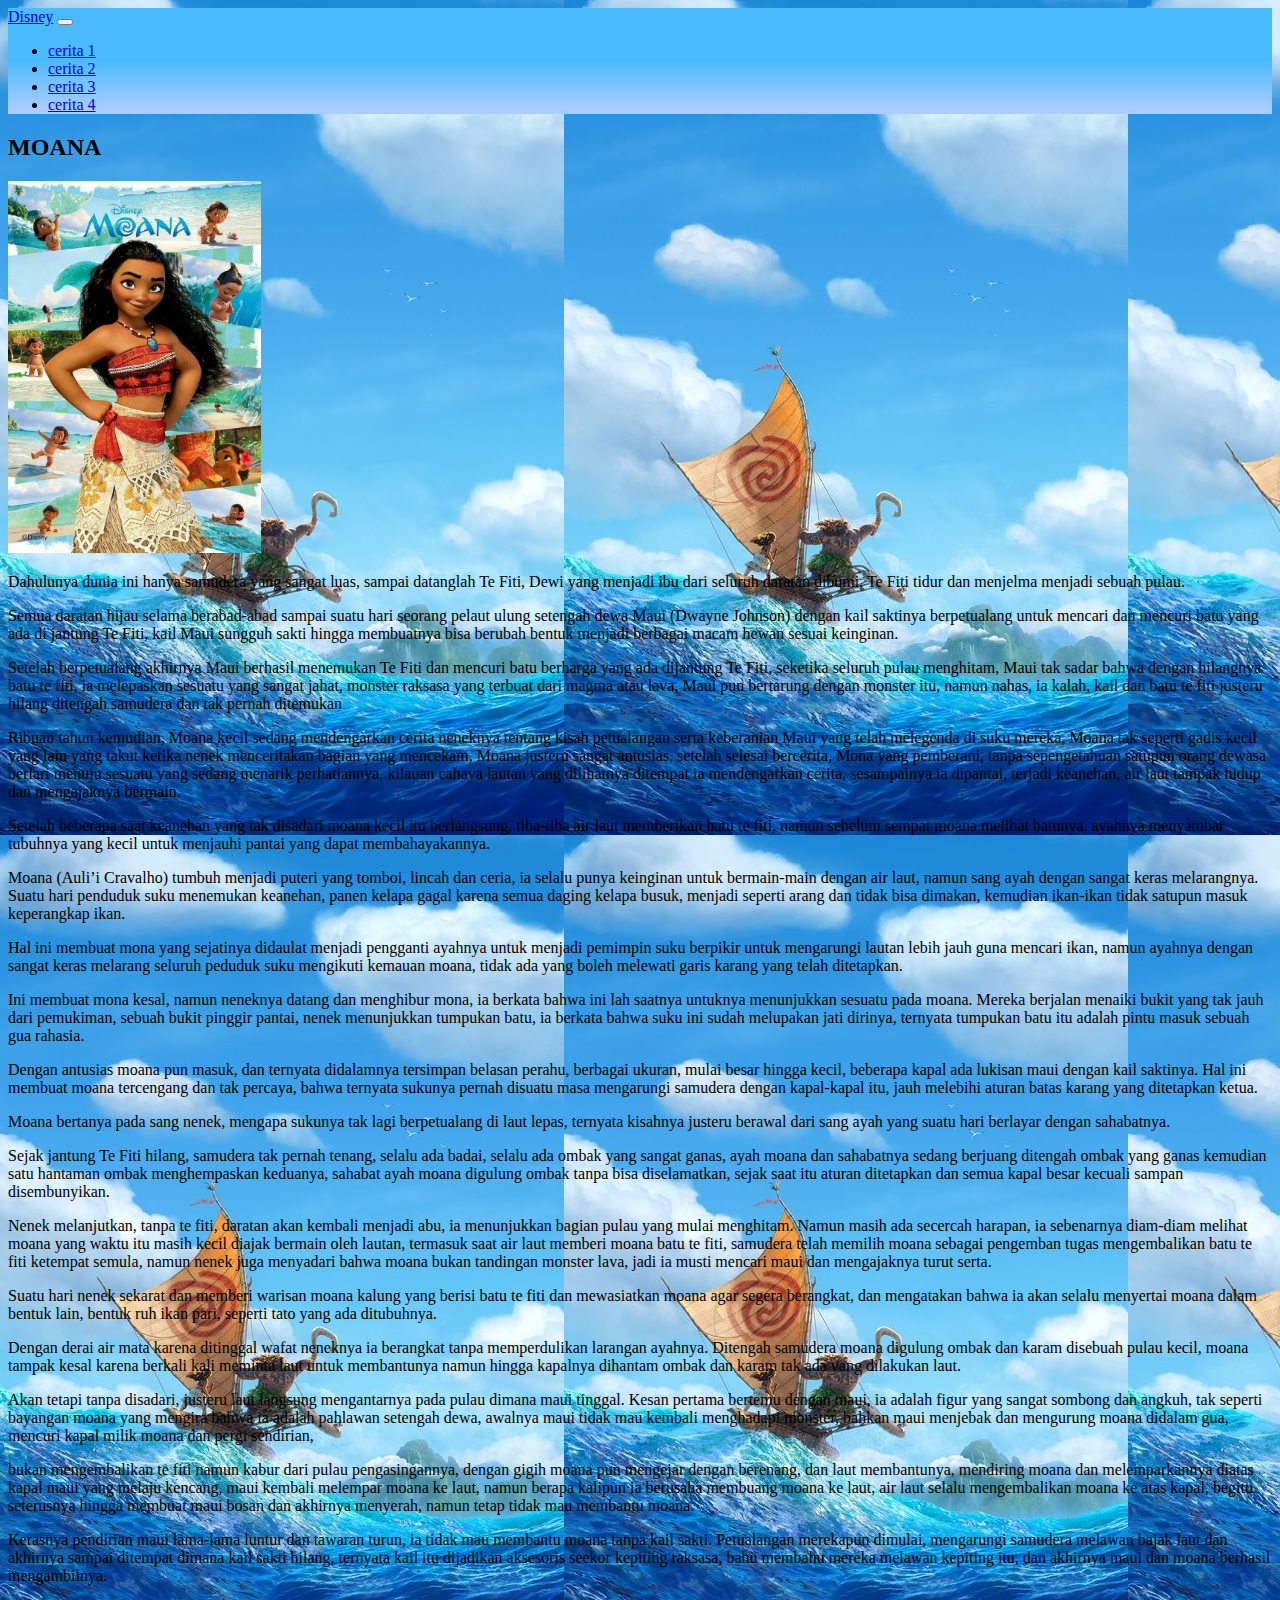
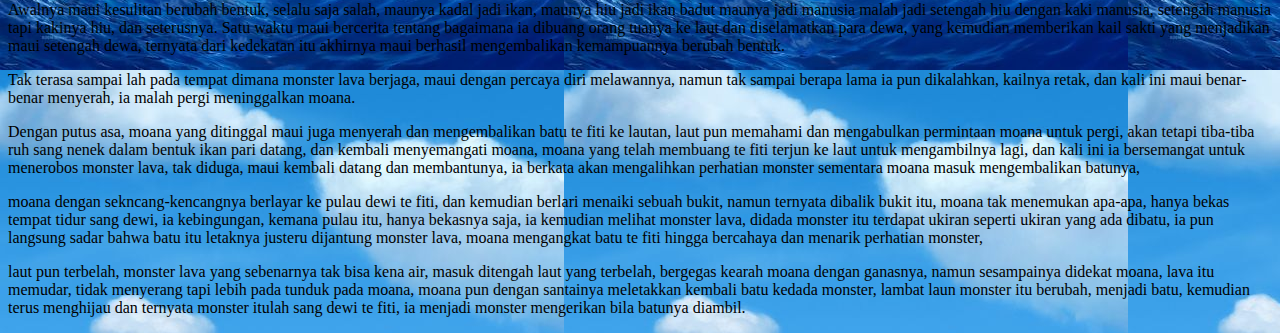
<file: halaman1/index.html>
<!DOCTYPE html>
<html lang="en">
  <head>
    <!-- Required meta tags -->
    <meta charset="utf-8" />
    <meta name="viewport" content="width=device-width, initial-scale=1" />

    <!-- Bootstrap CSS -->

    <link href="https://cdn.jsdelivr.net/npm/bootstrap@5.0.2/dist/css/bootstrap.min.css" rel="stylesheet" integrity="sha384-EVSTQN3/azprG1Anm3QDgpJLIm9Nao0Yz1ztcQTwFspd3yD65VohhpuuCOmLASjC" crossorigin="anonymous" />

    <!-- my CSS -->
    <link rel="stylesheet" href="style.css" />

    <title>cerita1</title>
  </head>
  <body id="halaman 1">
    <!-- Optional JavaScript; choose one of the two! -->

    <!-- Option 1: Bootstrap Bundle with Popper -->
    <script src="https://cdn.jsdelivr.net/npm/bootstrap@5.0.2/dist/js/bootstrap.bundle.min.js" integrity="sha384-MrcW6ZMFYlzcLA8Nl+NtUVF0sA7MsXsP1UyJoMp4YLEuNSfAP+JcXn/tWtIaxVXM" crossorigin="anonymous"></script>

    <!--navbar-->
    <nav class="navbar navbar-expand-lg navbar-dark shadow-sm"
    style="background: linear-gradient(0deg, rgb(170, 204, 255) 5%, rgb(74, 187, 253) 50%);">
      <div class="container">
        <a class="navbar-brand fw-bold fs-1" href="../home/index.html">Disney</a>
        <button class="navbar-toggler" type="button" data-bs-toggle="collapse" data-bs-target="#navbarNav" aria-controls="navbarNav" aria-expanded="false" aria-label="Toggle navigation">
          <span class="navbar-toggler-icon"></span>
        </button>
        <div class="navbar collapse navbar-collapse" id="navbarNav">
          <ul class="navbar-nav ms-auto fs-3">
            <li class="nav-item">
              <a class="nav-link active" aria-current="page" href="#">cerita 1</a>
            </li>
            <li class="nav-item">
              <a class="nav-link" href="../halaman2/index.html">cerita 2</a>
            </li>
            <li class="nav-item">
              <a class="nav-link" href="../halaman3/index.html">cerita 3</a>
            </li>
            <li class="nav-item">
              <a class="nav-link" href="../halaman4/index.html">cerita 4</a>
            </li>
          </ul>
        </div>
      </div>
    </nav>
    <!--akhir navbar-->

    <div class="moana text-center">
      <h2 class="display-6 mb-3 text-center fw-bold ">MOANA</h2>
      <img src="moana/moana.jpeg" width="270" />
      <p>Dahulunya dunia ini hanya samudera yang sangat luas, sampai datanglah Te Fiti, Dewi yang menjadi ibu dari seluruh daratan dibumi, Te Fiti tidur dan menjelma menjadi sebuah pulau.</p>
      <p>
        Semua daratan hijau selama berabad-abad sampai suatu hari seorang pelaut ulung setengah dewa Maui (Dwayne Johnson) dengan kail saktinya berpetualang untuk mencari dan mencuri batu yang ada di jantung Te Fiti, kail Maui sungguh sakti
        hingga membuatnya bisa berubah bentuk menjadi berbagai macam hewan sesuai keinginan.
      </p>
      <p>
        Setelah berpetualang akhirnya Maui berhasil menemukan Te Fiti dan mencuri batu berharga yang ada dijantung Te Fiti, seketika seluruh pulau menghitam, Maui tak sadar bahwa dengan hilangnya batu te fiti, ia melepaskan sesuatu yang
        sangat jahat, monster raksasa yang terbuat dari magma atau lava, Maui pun bertarung dengan monster itu, namun nahas, ia kalah, kail dan batu te fiti justeru hilang ditengah samudera dan tak pernah ditemukan
      </p>
      <p>
        Ribuan tahun kemudian, Moana kecil sedang mendengarkan cerita neneknya tentang kisah petualangan serta keberanian Maui yang telah melegenda di suku mereka, Moana tak seperti gadis kecil yang lain yang takut ketika nenek menceritakan
        bagian yang mencekam, Moana justeru sangat antusias, setelah selesai bercerita, Mona yang pemberani, tanpa sepengetahuan satupun orang dewasa berlari menuju sesuatu yang sedang menarik perhatiannya, kilauan cahaya lautan yang
        dilihatnya ditempat ia mendengarkan cerita, sesampainya ia dipantai, terjadi keanehan, air laut tampak hidup dan mengajaknya bermain.
      </p>
      <p>
        Setelah beberapa saat keanehan yang tak disadari moana kecil itu berlangsung, tiba-tiba air laut memberikan batu te fiti, namun sebelum sempat moana melihat batunya, ayahnya menyambar tubuhnya yang kecil untuk menjauhi pantai yang
        dapat membahayakannya.
      </p>
      <p>
        Moana (Auli’i Cravalho) tumbuh menjadi puteri yang tomboi, lincah dan ceria, ia selalu punya keinginan untuk bermain-main dengan air laut, namun sang ayah dengan sangat keras melarangnya. Suatu hari penduduk suku menemukan keanehan,
        panen kelapa gagal karena semua daging kelapa busuk, menjadi seperti arang dan tidak bisa dimakan, kemudian ikan-ikan tidak satupun masuk keperangkap ikan.
      </p>
      <p>
        Hal ini membuat mona yang sejatinya didaulat menjadi pengganti ayahnya untuk menjadi pemimpin suku berpikir untuk mengarungi lautan lebih jauh guna mencari ikan, namun ayahnya dengan sangat keras melarang seluruh peduduk suku
        mengikuti kemauan moana, tidak ada yang boleh melewati garis karang yang telah ditetapkan.
      </p>
      <p>
        Ini membuat mona kesal, namun neneknya datang dan menghibur mona, ia berkata bahwa ini lah saatnya untuknya menunjukkan sesuatu pada moana. Mereka berjalan menaiki bukit yang tak jauh dari pemukiman, sebuah bukit pinggir pantai,
        nenek menunjukkan tumpukan batu, ia berkata bahwa suku ini sudah melupakan jati dirinya, ternyata tumpukan batu itu adalah pintu masuk sebuah gua rahasia.
      </p>
      <p>
        Dengan antusias moana pun masuk, dan ternyata didalamnya tersimpan belasan perahu, berbagai ukuran, mulai besar hingga kecil, beberapa kapal ada lukisan maui dengan kail saktinya. Hal ini membuat moana tercengang dan tak percaya,
        bahwa ternyata sukunya pernah disuatu masa mengarungi samudera dengan kapal-kapal itu, jauh melebihi aturan batas karang yang ditetapkan ketua.
      </p>
      <p>Moana bertanya pada sang nenek, mengapa sukunya tak lagi berpetualang di laut lepas, ternyata kisahnya justeru berawal dari sang ayah yang suatu hari berlayar dengan sahabatnya.</p>
      <p>
        Sejak jantung Te Fiti hilang, samudera tak pernah tenang, selalu ada badai, selalu ada ombak yang sangat ganas, ayah moana dan sahabatnya sedang berjuang ditengah ombak yang ganas kemudian satu hantaman ombak menghempaskan keduanya,
        sahabat ayah moana digulung ombak tanpa bisa diselamatkan, sejak saat itu aturan ditetapkan dan semua kapal besar kecuali sampan disembunyikan.
      </p>
      <p>
        Nenek melanjutkan, tanpa te fiti, daratan akan kembali menjadi abu, ia menunjukkan bagian pulau yang mulai menghitam. Namun masih ada secercah harapan, ia sebenarnya diam-diam melihat moana yang waktu itu masih kecil diajak bermain
        oleh lautan, termasuk saat air laut memberi moana batu te fiti, samudera telah memilih moana sebagai pengemban tugas mengembalikan batu te fiti ketempat semula, namun nenek juga menyadari bahwa moana bukan tandingan monster lava,
        jadi ia musti mencari maui dan mengajaknya turut serta.
      </p>
      <p>
        Suatu hari nenek sekarat dan memberi warisan moana kalung yang berisi batu te fiti dan mewasiatkan moana agar segera berangkat, dan mengatakan bahwa ia akan selalu menyertai moana dalam bentuk lain, bentuk ruh ikan pari, seperti
        tato yang ada ditubuhnya.
      </p>
      <p>
        Dengan derai air mata karena ditinggal wafat neneknya ia berangkat tanpa memperdulikan larangan ayahnya. Ditengah samudera moana digulung ombak dan karam disebuah pulau kecil, moana tampak kesal karena berkali kali meminta laut
        untuk membantunya namun hingga kapalnya dihantam ombak dan karam tak ada yang dilakukan laut.
      </p>
      <p>
        Akan tetapi tanpa disadari, justeru laut langsung mengantarnya pada pulau dimana maui tinggal. Kesan pertama bertemu dengan maui, ia adalah figur yang sangat sombong dan angkuh, tak seperti bayangan moana yang mengira bahwa ia
        adalah pahlawan setengah dewa, awalnya maui tidak mau kembali menghadapi monster, bahkan maui menjebak dan mengurung moana didalam gua, mencuri kapal milik moana dan pergi sendirian,
      </p>
      <p>
        bukan mengembalikan te fiti namun kabur dari pulau pengasingannya, dengan gigih moana pun mengejar dengan berenang, dan laut membantunya, mendiring moana dan melemparkannya diatas kapal maui yang melaju kencang, maui kembali
        melempar moana ke laut, namun berapa kalipun ia berusaha membuang moana ke laut, air laut selalu mengembalikan moana ke atas kapal, begitu seterusnya hingga membuat maui bosan dan akhirnya menyerah, namun tetap tidak mau membantu
        moana.
      </p>
      <p>
        Kerasnya pendirian maui lama-lama luntur dan tawaran turun, ia tidak mau membantu moana tanpa kail sakti. Petualangan merekapun dimulai, mengarungi samudera melawan bajak laut dan akhirnya sampai ditempat dimana kail sakti hilang,
        ternyata kail itu dijadikan aksesoris seekor kepiting raksasa, bahu membahu mereka melawan kepiting itu, dan akhirnya maui dan moana berhasil mengambilnya.
      </p>
      <p>
        Awalnya maui kesulitan berubah bentuk, selalu saja salah, maunya kadal jadi ikan, maunya hiu jadi ikan badut maunya jadi manusia malah jadi setengah hiu dengan kaki manusia, setengah manusia tapi kakinya hiu, dan seterusnya. Satu
        waktu maui bercerita tentang bagaimana ia dibuang orang tuanya ke laut dan diselamatkan para dewa, yang kemudian memberikan kail sakti yang menjadikan maui setengah dewa, ternyata dari kedekatan itu akhirnya maui berhasil
        mengembalikan kemampuannya berubah bentuk.
      </p>
      <p>
        Tak terasa sampai lah pada tempat dimana monster lava berjaga, maui dengan percaya diri melawannya, namun tak sampai berapa lama ia pun dikalahkan, kailnya retak, dan kali ini maui benar-benar menyerah, ia malah pergi meninggalkan
        moana.
      </p>
      <p>
        Dengan putus asa, moana yang ditinggal maui juga menyerah dan mengembalikan batu te fiti ke lautan, laut pun memahami dan mengabulkan permintaan moana untuk pergi, akan tetapi tiba-tiba ruh sang nenek dalam bentuk ikan pari datang,
        dan kembali menyemangati moana, moana yang telah membuang te fiti terjun ke laut untuk mengambilnya lagi, dan kali ini ia bersemangat untuk menerobos monster lava, tak diduga, maui kembali datang dan membantunya, ia berkata akan
        mengalihkan perhatian monster sementara moana masuk mengembalikan batunya,
      </p>
      <p>
        moana dengan sekncang-kencangnya berlayar ke pulau dewi te fiti, dan kemudian berlari menaiki sebuah bukit, namun ternyata dibalik bukit itu, moana tak menemukan apa-apa, hanya bekas tempat tidur sang dewi, ia kebingungan, kemana
        pulau itu, hanya bekasnya saja, ia kemudian melihat monster lava, didada monster itu terdapat ukiran seperti ukiran yang ada dibatu, ia pun langsung sadar bahwa batu itu letaknya justeru dijantung monster lava, moana mengangkat batu
        te fiti hingga bercahaya dan menarik perhatian monster,
      </p>
      <p>
        laut pun terbelah, monster lava yang sebenarnya tak bisa kena air, masuk ditengah laut yang terbelah, bergegas kearah moana dengan ganasnya, namun sesampainya didekat moana, lava itu memudar, tidak menyerang tapi lebih pada tunduk
        pada moana, moana pun dengan santainya meletakkan kembali batu kedada monster, lambat laun monster itu berubah, menjadi batu, kemudian terus menghijau dan ternyata monster itulah sang dewi te fiti, ia menjadi monster mengerikan bila
        batunya diambil.
      </p>
    </div>
  </body>
</html>
</file>
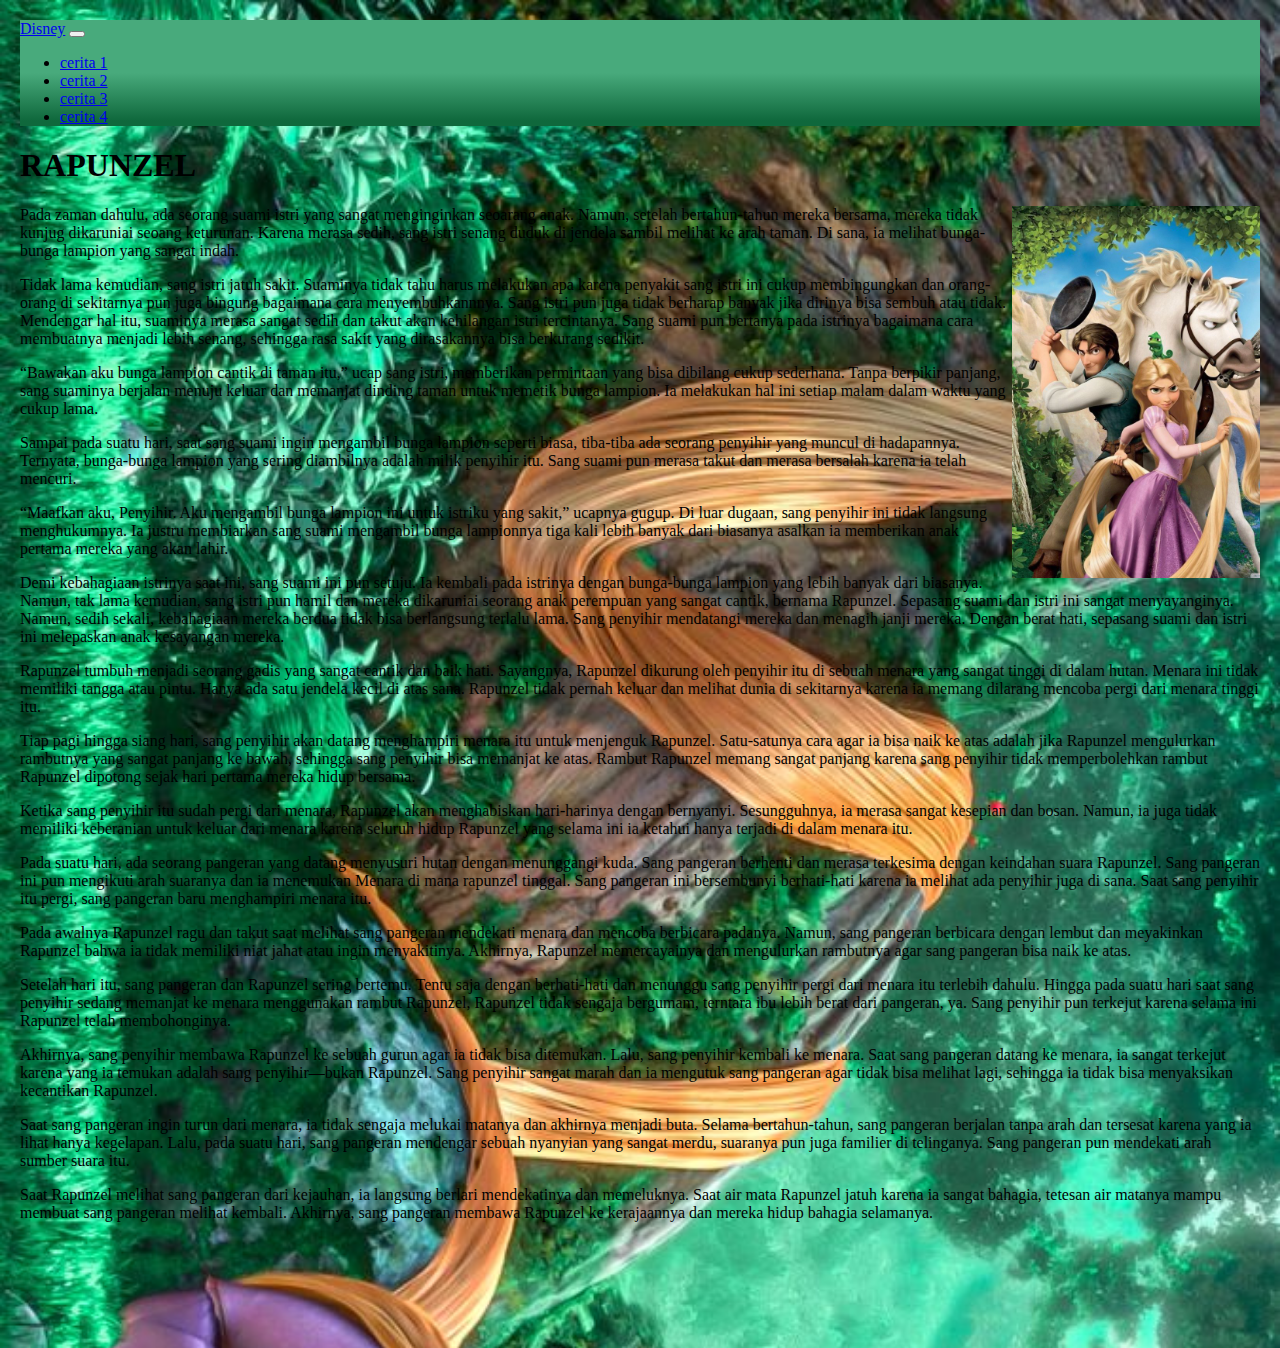
<file: halaman2/index.html>
<!doctype html>
<html lang="en">
  <head>
    <!-- Required meta tags -->
    <meta charset="utf-8">
    <meta name="viewport" content="width=device-width, initial-scale=1">

    <!-- Bootstrap CSS -->
    
    <link href="https://cdn.jsdelivr.net/npm/bootstrap@5.0.2/dist/css/bootstrap.min.css" rel="stylesheet" integrity="sha384-EVSTQN3/azprG1Anm3QDgpJLIm9Nao0Yz1ztcQTwFspd3yD65VohhpuuCOmLASjC" crossorigin="anonymous">
    
    <!-- my CSS -->
    <link rel="stylesheet" href="style.css">

    <title>cerita2</title>
  </head>
  <body id="halaman 1">


    <!-- Optional JavaScript; choose one of the two! -->

    <!-- Option 1: Bootstrap Bundle with Popper -->
    <script src="https://cdn.jsdelivr.net/npm/bootstrap@5.0.2/dist/js/bootstrap.bundle.min.js" integrity="sha384-MrcW6ZMFYlzcLA8Nl+NtUVF0sA7MsXsP1UyJoMp4YLEuNSfAP+JcXn/tWtIaxVXM" crossorigin="anonymous"></script>

    <!--navbar-->
    <nav class="navbar navbar-expand-lg navbar-dark shadow-sm  fixed-bottom"
    style="background: linear-gradient(0deg, rgb(15, 104, 60) 5%, rgb(72, 170, 124) 50%);">
        <div class="container">
          <a class="navbar-brand fw-bold fs-1" href="../home/index.html">Disney</a>
          <button class="navbar-toggler" type="button" data-bs-toggle="collapse" data-bs-target="#navbarNav" aria-controls="navbarNav" aria-expanded="false" aria-label="Toggle navigation">
            <span class="navbar-toggler-icon"></span>
          </button>
          <div class="collapse navbar-collapse " id="navbarNav">
            <ul class="navbar-nav ms-auto fs-3">
              <li class="nav-item">
                <a class="nav-link" href="../halaman1/index.html">cerita 1</a>
              </li>
              <li class="nav-item">
                <a class="nav-link active" aria-curren="page" href="#">cerita 2</a>
              </li>
              <li class="nav-item">
                <a class="nav-link" href="../halaman3/index.html">cerita 3</a>
              </li>
              <li class="nav-item">
                <a class="nav-link" href="../halaman4/index.html">cerita 4</a>
              </li>
              
            </ul>
          </div>
        </div>
      </nav>
    <!--akhir navbar-->
    
    <!--Judul&gambar-->
    
    <section class="judul">
        <div class="rapunzel col-mt 5">
            <h1 class="display-6 mb-3 text-center fw-bold text-white">RAPUNZEL</h1>
            <img src="rapunzel/rapunzel1.jpg" width="270">
        </div>
    </section>
    <!--end Judul&gambar-->
   

    <!--cerita-->
    <section class="cerita text-white">
        <div class="cerita4">
            <p>Pada zaman dahulu, ada seorang suami istri yang sangat menginginkan seoarang anak. Namun, setelah bertahun-tahun mereka bersama, mereka tidak kunjug dikaruniai seoang keturunan. Karena merasa sedih, sang istri senang duduk di jendela sambil melihat ke arah taman. Di sana, ia melihat bunga-bunga lampion yang sangat indah.</p>
                    <p>Tidak lama kemudian, sang istri jatuh sakit. Suaminya tidak tahu harus melakukan apa karena penyakit sang istri ini cukup membingungkan dan orang-orang di sekitarnya pun juga bingung bagaimana cara menyembuhkannnya. Sang istri pun juga tidak berharap banyak jika dirinya bisa sembuh atau tidak. Mendengar hal itu, suaminya merasa sangat sedih dan takut akan kehilangan istri tercintanya. Sang suami pun bertanya pada istrinya bagaimana cara membuatnya menjadi lebih senang, sehingga rasa sakit yang dirasakannya bisa berkurang sedikit.</p>
                    <p>“Bawakan aku bunga lampion cantik di taman itu,” ucap sang istri, memberikan permintaan yang bisa dibilang cukup sederhana. Tanpa berpikir panjang, sang suaminya berjalan menuju keluar dan memanjat dinding taman untuk memetik bunga lampion. Ia melakukan hal ini setiap malam dalam waktu yang cukup lama.</p>
                    <p>Sampai pada suatu hari, saat sang suami ingin mengambil bunga lampion seperti biasa, tiba-tiba ada seorang penyihir yang muncul di hadapannya. Ternyata, bunga-bunga lampion yang sering diambilnya adalah milik penyihir itu. Sang suami pun merasa takut dan merasa bersalah karena ia telah mencuri.</p>
                    <p>“Maafkan aku, Penyihir. Aku mengambil bunga lampion ini untuk istriku yang sakit,” ucapnya gugup. Di luar dugaan, sang penyihir ini tidak langsung menghukumnya. Ia justru membiarkan sang suami mengambil bunga lampionnya tiga kali lebih banyak dari biasanya asalkan ia memberikan anak pertama mereka yang akan lahir.
                    </p>
                    <p>Demi kebahagiaan istrinya saat ini, sang suami ini pun setuju. Ia kembali pada istrinya dengan bunga-bunga lampion yang lebih banyak dari biasanya. Namun, tak lama kemudian, sang istri pun hamil dan mereka dikaruniai seorang anak perempuan yang sangat cantik, bernama Rapunzel. Sepasang suami dan istri ini sangat menyayanginya. Namun, sedih sekali, kebahagiaan mereka berdua tidak bisa berlangsung terlalu lama. Sang penyihir mendatangi mereka dan menagih janji mereka. Dengan berat hati, sepasang suami dan istri ini melepaskan anak kesayangan mereka.</p>
                    <p>Rapunzel tumbuh menjadi seorang gadis yang sangat cantik dan baik hati. Sayangnya, Rapunzel dikurung oleh penyihir itu di sebuah menara yang sangat tinggi di dalam hutan. Menara ini tidak memiliki tangga atau pintu. Hanya ada satu jendela kecil di atas sana. Rapunzel tidak pernah keluar dan melihat dunia di sekitarnya karena ia memang dilarang mencoba pergi dari menara tinggi itu.</p>
                    <p>Tiap pagi hingga siang hari, sang penyihir akan datang menghampiri menara itu untuk menjenguk Rapunzel. Satu-satunya cara agar ia bisa naik ke atas adalah jika Rapunzel mengulurkan rambutnya yang sangat panjang ke bawah, sehingga sang penyihir bisa memanjat ke atas. Rambut Rapunzel memang sangat panjang karena sang penyihir tidak memperbolehkan rambut Rapunzel dipotong sejak hari pertama mereka hidup bersama.</p>
                    <p>Ketika sang penyihir itu sudah pergi dari menara, Rapunzel akan menghabiskan hari-harinya dengan bernyanyi. Sesungguhnya, ia merasa sangat kesepian dan bosan. Namun, ia juga tidak memiliki keberanian untuk keluar dari menara karena seluruh hidup Rapunzel yang selama ini ia ketahui hanya terjadi di dalam menara itu.</p>
                    <p>Pada suatu hari, ada seorang pangeran yang datang menyusuri hutan dengan menunggangi kuda. Sang pangeran berhenti dan merasa terkesima dengan keindahan suara Rapunzel. Sang pangeran ini pun mengikuti arah suaranya dan ia menemukan Menara di mana rapunzel tinggal. Sang pangeran ini bersembunyi berhati-hati karena ia melihat ada penyihir juga di sana. Saat sang penyihir itu pergi, sang pangeran baru menghampiri menara itu.</p>
                    <p>Pada awalnya Rapunzel ragu dan takut saat melihat sang pangeran mendekati menara dan mencoba berbicara padanya. Namun, sang pangeran berbicara dengan lembut dan meyakinkan Rapunzel bahwa ia tidak memiliki niat jahat atau ingin menyakitinya. Akhirnya, Rapunzel memercayainya dan mengulurkan rambutnya agar sang pangeran bisa naik ke atas.</p>
                    <p>Setelah hari itu, sang pangeran dan Rapunzel sering bertemu. Tentu saja dengan berhati-hati dan menunggu sang penyihir pergi dari menara itu terlebih dahulu. Hingga pada suatu hari saat sang penyihir sedang memanjat ke menara menggunakan rambut Rapunzel, Rapunzel tidak sengaja bergumam, terntara ibu lebih berat dari pangeran, ya. Sang penyihir pun terkejut karena selama ini Rapunzel telah membohonginya.</p>
                    <p>Akhirnya, sang penyihir membawa Rapunzel ke sebuah gurun agar ia tidak bisa ditemukan. Lalu, sang penyihir kembali ke menara. Saat sang pangeran datang ke menara, ia sangat terkejut karena yang ia temukan adalah sang penyihir—bukan Rapunzel. Sang penyihir sangat marah dan ia mengutuk sang pangeran agar tidak bisa melihat lagi, sehingga ia tidak bisa menyaksikan kecantikan Rapunzel.
                    </p>
                    <p>Saat sang pangeran ingin turun dari menara, ia tidak sengaja melukai matanya dan akhirnya menjadi buta. Selama bertahun-tahun, sang pangeran berjalan tanpa arah dan tersesat karena yang ia lihat hanya kegelapan. Lalu, pada suatu hari, sang pangeran mendengar sebuah nyanyian yang sangat merdu, suaranya pun juga familier di telinganya. Sang pangeran pun mendekati arah sumber suara itu.
                    </p>
                    <p>Saat Rapunzel melihat sang pangeran dari kejauhan, ia langsung berlari mendekatinya dan memeluknya. Saat air mata Rapunzel jatuh karena ia sangat bahagia, tetesan air matanya mampu membuat sang pangeran melihat kembali. Akhirnya, sang pangeran membawa Rapunzel ke kerajaannya dan mereka hidup bahagia selamanya.</p>
        </div>
    </section>
    <!--end cerita-->


  </body>
</html>
</file>
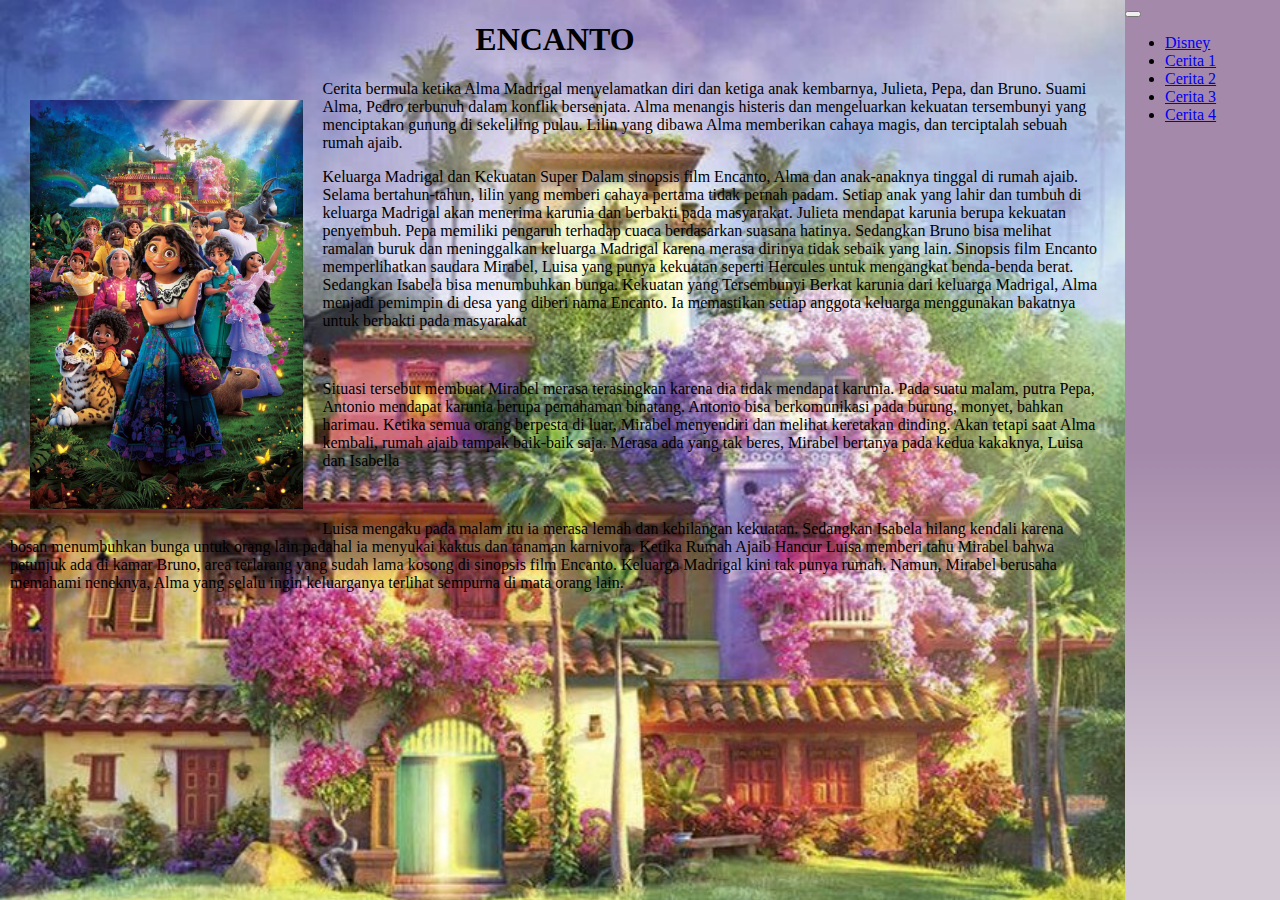
<file: halaman3/index.html>
<!doctype html>
<html lang="en">
  <head>
    <!-- Required meta tags -->
    <meta charset="utf-8">
    <meta name="viewport" content="width=device-width, initial-scale=1">

    <!-- Bootstrap CSS -->
    
    <link href="https://cdn.jsdelivr.net/npm/bootstrap@5.0.2/dist/css/bootstrap.min.css" rel="stylesheet" integrity="sha384-EVSTQN3/azprG1Anm3QDgpJLIm9Nao0Yz1ztcQTwFspd3yD65VohhpuuCOmLASjC" crossorigin="anonymous">
    
    <!-- my CSS -->
    <link rel="stylesheet" href="style.css">

    <title>cerita3</title>
  </head>
  <body id="halaman 1">
    

    <!-- Optional JavaScript; choose one of the two! -->

    <!-- Option 1: Bootstrap Bundle with Popper -->
    <script src="https://cdn.jsdelivr.net/npm/bootstrap@5.0.2/dist/js/bootstrap.bundle.min.js" integrity="sha384-MrcW6ZMFYlzcLA8Nl+NtUVF0sA7MsXsP1UyJoMp4YLEuNSfAP+JcXn/tWtIaxVXM" crossorigin="anonymous"></script>

    <!--navbar-->
    <header>
      <nav
        class="navbar navbar-expand-lg navbar-dark shadow"
        style="background: linear-gradient(0deg, rgb(212, 202, 214) 10%, rgb(164, 137, 170) 50%);">
        <div class="container">
          <button
            class="navbar-toggler"
            type="button"
            data-bs-toggle="collapse"
            data-bs-target="#navbarNav"
            aria-controls="navbarNav"
            aria-expanded="false"
            aria-label="Toggle navigation"
          >
            <span class="navbar-toggler-icon"></span>
          </button>
          <div class="collapse navbar-collapse" id="navbarNav">
            <ul class="navbar-nav d-flex flex-column fs-3">
              <li class="navbar-brand">
                <a class="nav-link mb-5 text-white fw-bold fs-1" href="../home/index.html">Disney</a>
              </li>
              <li class="nav-item">
                <a class="nav-link ms-2" href="../halaman1/index.html">Cerita 1</a>
              </li>
              <li class="nav-item">
                <a class="nav-link ms-2" href="../halaman2/index.html">Cerita 2</a>
              </li>
              <li class="nav-item" >
                <a class="nav-link ms-2 active" aria-current="page" href="#">Cerita 3</a>
              </li>
              <li class="nav-item ">
                <a class="nav-link ms-2" href="../halaman4/index.html">Cerita 4</a>
              </li>
            </ul>
          </div>
        </div>
      </nav>
    </header>

    <!--akhir navbar-->

    <center>
    <!--Judul&gambar-->
    <section class="judul">
        <div class="encanto col-mt 5">
            <h1 class="display-6 mb-3 text-center fw-bold text-white">ENCANTO</h1>
            <img src="encanto/encanto1.jpg" width="270">
        </div>
    </section>
    <!--end Judul&gambar-->
    </center>

    <!--cerita-->
    <section class="cerita">
        <div class="cerita4 text-white">
            
            <P> Cerita bermula ketika Alma Madrigal menyelamatkan diri dan ketiga anak kembarnya, Julieta, Pepa, dan Bruno. Suami Alma, Pedro terbunuh dalam konflik bersenjata.

            Alma menangis histeris dan mengeluarkan kekuatan tersembunyi yang menciptakan gunung di sekeliling pulau. Lilin yang dibawa Alma memberikan cahaya magis, dan terciptalah sebuah rumah ajaib.</P>

            <p>Keluarga Madrigal dan Kekuatan Super Dalam sinopsis film Encanto, Alma dan anak-anaknya tinggal di rumah ajaib. Selama bertahun-tahun, lilin yang memberi cahaya pertama tidak pernah padam.

            Setiap anak yang lahir dan tumbuh di keluarga Madrigal akan menerima karunia dan berbakti pada masyarakat. Julieta mendapat karunia berupa kekuatan penyembuh. Pepa memiliki pengaruh terhadap cuaca berdasarkan suasana hatinya.

            Sedangkan Bruno bisa melihat ramalan buruk dan meninggalkan keluarga Madrigal karena merasa dirinya tidak sebaik yang lain.

            Sinopsis film Encanto memperlihatkan saudara Mirabel, Luisa yang punya kekuatan seperti Hercules untuk mengangkat benda-benda berat. Sedangkan Isabela bisa menumbuhkan bunga. Kekuatan yang Tersembunyi Berkat karunia dari keluarga Madrigal, Alma menjadi pemimpin di desa yang diberi nama Encanto.

            Ia memastikan setiap anggota keluarga menggunakan bakatnya untuk berbakti pada masyarakat</p>. <p> Situasi tersebut membuat Mirabel merasa terasingkan karena dia tidak mendapat karunia.

            Pada suatu malam, putra Pepa, Antonio mendapat karunia berupa pemahaman binatang. Antonio bisa berkomunikasi pada burung, monyet, bahkan harimau. Ketika semua orang berpesta di luar, Mirabel menyendiri dan melihat keretakan dinding. Akan tetapi saat Alma kembali, rumah ajaib tampak baik-baik saja.

            Merasa ada yang tak beres, Mirabel bertanya pada kedua kakaknya, Luisa dan Isabella</p>. <p> Luisa mengaku pada malam itu ia merasa lemah dan kehilangan kekuatan.

            Sedangkan Isabela hilang kendali karena bosan menumbuhkan bunga untuk orang lain padahal ia menyukai kaktus dan tanaman karnivora. Ketika Rumah Ajaib Hancur Luisa memberi tahu Mirabel bahwa petunjuk ada di kamar Bruno, area terlarang yang sudah lama kosong di sinopsis film Encanto.

            Keluarga Madrigal kini tak punya rumah. Namun, Mirabel berusaha memahami neneknya, Alma yang selalu ingin keluarganya terlihat sempurna di mata orang lain.</P>
 
        </div>
    </section>
    <!--end cerita-->

  </body>
</html>
</file>
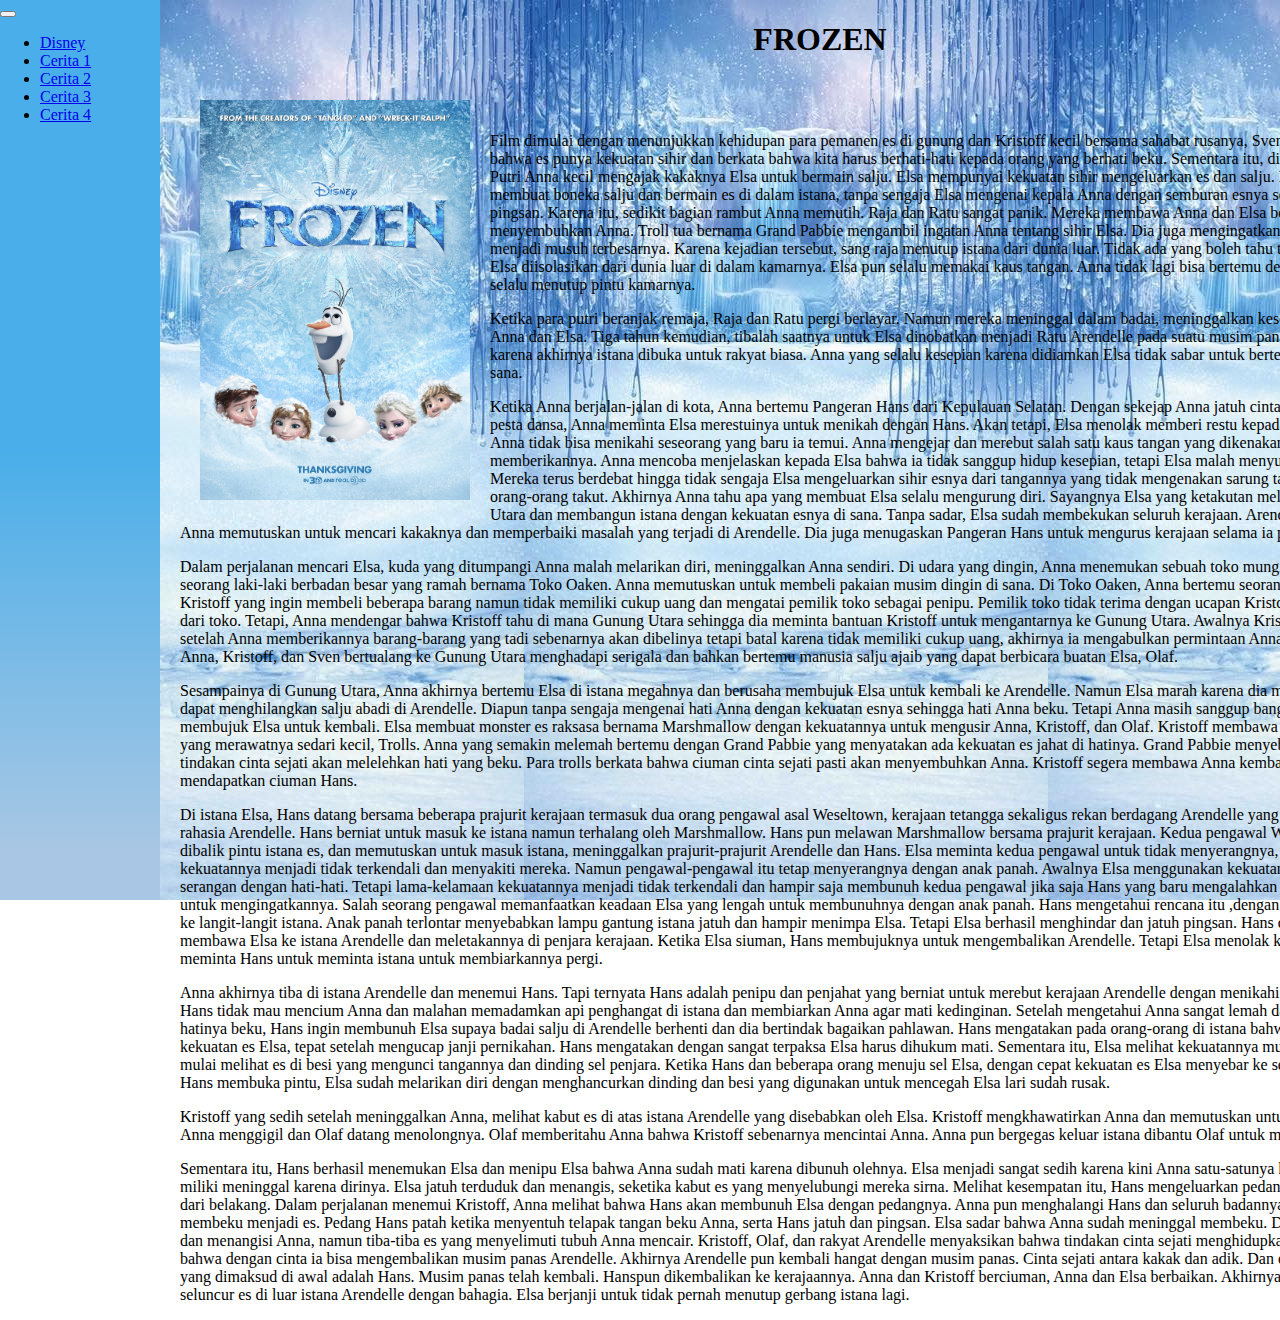
<file: halaman4/index.html>
<!doctype html>
<html lang="en">
  <head>
    <!-- Required meta tags -->
    <meta charset="utf-8">
    <meta name="viewport" content="width=device-width, initial-scale=1">

    <!-- Bootstrap CSS -->
    
    <link href="https://cdn.jsdelivr.net/npm/bootstrap@5.0.2/dist/css/bootstrap.min.css" rel="stylesheet" integrity="sha384-EVSTQN3/azprG1Anm3QDgpJLIm9Nao0Yz1ztcQTwFspd3yD65VohhpuuCOmLASjC" crossorigin="anonymous">
    
    <!-- my CSS -->
    <link rel="stylesheet" href="style.css">

    <title>cerita4</title>
  </head>
  <body id="halaman 1">
    

    <!-- Optional JavaScript; choose one of the two! -->

    <!-- Option 1: Bootstrap Bundle with Popper -->
    <script src="https://cdn.jsdelivr.net/npm/bootstrap@5.0.2/dist/js/bootstrap.bundle.min.js" integrity="sha384-MrcW6ZMFYlzcLA8Nl+NtUVF0sA7MsXsP1UyJoMp4YLEuNSfAP+JcXn/tWtIaxVXM" crossorigin="anonymous"></script>


    <!--navbar-->
    <header>
      <nav
        class="navbar navbar-expand-lg navbar-dark shadow bg-primary"
        style="background: linear-gradient(0deg, rgb(169, 199, 228) 5%, rgb(73, 174, 233) 50%);">
       
        <div class="container">
          <button 
            class="navbar-toggler"
            type="button"
            data-bs-toggle="collapse"
            data-bs-target="#navbarNav"
            aria-controls="navbarNav"
            aria-expanded="false"
            aria-label="Toggle navigation"
          >
            <span class="navbar-toggler-icon"></span>
          </button>
          <div class="collapse navbar-collapse" id="navbarNav">
            <ul class="navbar-nav d-flex flex-column fs-4">
              <li class="navbar-brand">
                <a class="nav-link mb-5 text-white fw-bold fs-1" href="../home/index.html">Disney</a>
              </li>
              <li class="nav-item">
                <a class="nav-link" href="../halaman1/index.html">Cerita 1</a>
              </li>
              <li class="nav-item">
                <a class="nav-link" href="../halaman2/index.html">Cerita 2</a>
              </li>
              <li class="nav-item" >
                <a class="nav-link"  href="../halaman3/index.html">Cerita 3</a>
              </li>
              <li class="nav-item">
                <a class="nav-link  active" aria-current="page" href="#">Cerita 4</a>
              </li>
            </ul>
          </div>
      </nav>
    </header>

    <!--akhir navbar-->

    <center>
    <!--Judul&gambar-->
    <section class="judul">
        <div class="frozen col-mt 5">
            <h1 class="display-6 mb-3 text-center fw-bold">FROZEN</h1>
            <div class="zoom"><img src="frozen/frozen1.jpg" width="270"></div>
        </div>
    </section>
    <!--end Judul&gambar-->
    </center>
     <br>
     <br>
    <!--cerita-->
    <section class="cerita">
        <div class="cerita4">
            <P>Film dimulai dengan menunjukkan kehidupan para pemanen es di gunung dan Kristoff kecil bersama sahabat rusanya, Sven. Para pemanen bercerita bahwa es punya kekuatan sihir dan berkata bahwa kita harus berhati-hati kepada orang yang berhati beku. Sementara itu, di istana Kerajaan Arendelle, Putri Anna kecil mengajak kakaknya Elsa untuk bermain salju. Elsa mempunyai kekuatan sihir mengeluarkan es dan salju. Ketika kedua putri tersebut membuat boneka salju dan bermain es di dalam istana, tanpa sengaja Elsa mengenai kepala Anna dengan semburan esnya sehingga membuat Anna pingsan. Karena itu, sedikit bagian rambut Anna memutih. Raja dan Ratu sangat panik. Mereka membawa Anna dan Elsa bertemu troll di hutan untuk menyembuhkan Anna. Troll tua bernama Grand Pabbie mengambil ingatan Anna tentang sihir Elsa. Dia juga mengingatkan Elsa bahwa ketakutan akan menjadi musuh terbesarnya. Karena kejadian tersebut, sang raja menutup istana dari dunia luar. Tidak ada yang boleh tahu tentang kekuatan sihir Elsa. Elsa diisolasikan dari dunia luar di dalam kamarnya. Elsa pun selalu memakai kaus tangan. Anna tidak lagi bisa bertemu dengan Elsa karena Elsa selalu menutup pintu kamarnya.</P>
        <p>Ketika para putri beranjak remaja, Raja dan Ratu pergi berlayar. Namun mereka meninggal dalam badai, meninggalkan kesepian yang mendalam bagi Anna dan Elsa. Tiga tahun kemudian, tibalah saatnya untuk Elsa dinobatkan menjadi Ratu Arendelle pada suatu musim panas. Anna sangat gembira karena akhirnya istana dibuka untuk rakyat biasa. Anna yang selalu kesepian karena didiamkan Elsa tidak sabar untuk bertemu orang-orang di luar sana.</p>
        <p>Ketika Anna berjalan-jalan di kota, Anna bertemu Pangeran Hans dari Kepulauan Selatan. Dengan sekejap Anna jatuh cinta pada Pangeran Hans. Di pesta dansa, Anna meminta Elsa merestuinya untuk menikah dengan Hans. Akan tetapi, Elsa menolak memberi restu kepada Hans karena menurutnya Anna tidak bisa menikahi seseorang yang baru ia temui. Anna mengejar dan merebut salah satu kaus tangan yang dikenakan Elsa dan menolak memberikannya. Anna mencoba menjelaskan kepada Elsa bahwa ia tidak sanggup hidup kesepian, tetapi Elsa malah menyuruhnya untuk pergi. Mereka terus berdebat hingga tidak sengaja Elsa mengeluarkan sihir esnya dari tangannya yang tidak mengenakan sarung tangan, sehingga membuat orang-orang takut. Akhirnya Anna tahu apa yang membuat Elsa selalu mengurung diri. Sayangnya Elsa yang ketakutan melarikan diri ke Gunung Utara dan membangun istana dengan kekuatan esnya di sana. Tanpa sadar, Elsa sudah membekukan seluruh kerajaan. Arendelle diliputi salju abadi. Anna memutuskan untuk mencari kakaknya dan memperbaiki masalah yang terjadi di Arendelle. Dia juga menugaskan Pangeran Hans untuk mengurus kerajaan selama ia pergi.</p>
        <p>Dalam perjalanan mencari Elsa, kuda yang ditumpangi Anna malah melarikan diri, meninggalkan Anna sendiri. Di udara yang dingin, Anna menemukan sebuah toko mungil yang hangat milik seorang laki-laki berbadan besar yang ramah bernama Toko Oaken. Anna memutuskan untuk membeli pakaian musim dingin di sana. Di Toko Oaken, Anna bertemu seorang tukang es bernama Kristoff yang ingin membeli beberapa barang namun tidak memiliki cukup uang dan mengatai pemilik toko sebagai penipu. Pemilik toko tidak terima dengan ucapan Kristoff dan mengusirnya keluar dari toko. Tetapi, Anna mendengar bahwa Kristoff tahu di mana Gunung Utara sehingga dia meminta bantuan Kristoff untuk mengantarnya ke Gunung Utara. Awalnya Kristoff menolak. Namun setelah Anna memberikannya barang-barang yang tadi sebenarnya akan dibelinya tetapi batal karena tidak memiliki cukup uang, akhirnya ia mengabulkan permintaan Anna untuk pergi mencari Elsa. Anna, Kristoff, dan Sven bertualang ke Gunung Utara menghadapi serigala dan bahkan bertemu manusia salju ajaib yang dapat berbicara buatan Elsa, Olaf.</p>
        <p>Sesampainya di Gunung Utara, Anna akhirnya bertemu Elsa di istana megahnya dan berusaha membujuk Elsa untuk kembali ke Arendelle. Namun Elsa marah karena dia merasa dia tidak mungkin dapat menghilangkan salju abadi di Arendelle. Diapun tanpa sengaja mengenai hati Anna dengan kekuatan esnya sehingga hati Anna beku. Tetapi Anna masih sanggup bangkit dibantu Kristoff dan membujuk Elsa untuk kembali. Elsa membuat monster es raksasa bernama Marshmallow dengan kekuatannya untuk mengusir Anna, Kristoff, dan Olaf. Kristoff membawa Anna bertemu keluarganya yang merawatnya sedari kecil, Trolls. Anna yang semakin melemah bertemu dengan Grand Pabbie yang menyatakan ada kekuatan es jahat di hatinya. Grand Pabbie menyebutkan bahwa hanya tindakan cinta sejati akan melelehkan hati yang beku. Para trolls berkata bahwa ciuman cinta sejati pasti akan menyembuhkan Anna. Kristoff segera membawa Anna kembali ke istana supaya dia bisa mendapatkan ciuman Hans.</p>
        <p>Di istana Elsa, Hans datang bersama beberapa prajurit kerajaan termasuk dua orang pengawal asal Weseltown, kerajaan tetangga sekaligus rekan berdagang Arendelle yang memiliki niat membongkar rahasia Arendelle. Hans berniat untuk masuk ke istana namun terhalang oleh Marshmallow. Hans pun melawan Marshmallow bersama prajurit kerajaan. Kedua pengawal Weseltown melihat Elsa dibalik pintu istana es, dan memutuskan untuk masuk istana, meninggalkan prajurit-prajurit Arendelle dan Hans. Elsa meminta kedua pengawal untuk tidak menyerangnya, karena ia tidak ingin kekuatannya menjadi tidak terkendali dan menyakiti mereka. Namun pengawal-pengawal itu tetap menyerangnya dengan anak panah. Awalnya Elsa menggunakan kekuatannya untuk menghindari serangan dengan hati-hati. Tetapi lama-kelamaan kekuatannya menjadi tidak terkendali dan hampir saja membunuh kedua pengawal jika saja Hans yang baru mengalahkan Marshmallow tidak datang untuk mengingatkannya. Salah seorang pengawal memanfaatkan keadaan Elsa yang lengah untuk membunuhnya dengan anak panah. Hans mengetahui rencana itu ,dengan cepat mengarahkan senjata ke langit-langit istana. Anak panah terlontar menyebabkan lampu gantung istana jatuh dan hampir menimpa Elsa. Tetapi Elsa berhasil menghindar dan jatuh pingsan. Hans dan prajurit kerajaan membawa Elsa ke istana Arendelle dan meletakannya di penjara kerajaan. Ketika Elsa siuman, Hans membujuknya untuk mengembalikan Arendelle. Tetapi Elsa menolak karena tidak bisa dan meminta Hans untuk meminta istana untuk membiarkannya pergi.</p>
        <p>Anna akhirnya tiba di istana Arendelle dan menemui Hans. Tapi ternyata Hans adalah penipu dan penjahat yang berniat untuk merebut kerajaan Arendelle dengan menikahi Anna dan membunuh Elsa. Hans tidak mau mencium Anna dan malahan memadamkan api penghangat di istana dan membiarkan Anna agar mati kedinginan. Setelah mengetahui Anna sangat lemah dan kedinginan karena hatinya beku, Hans ingin membunuh Elsa supaya badai salju di Arendelle berhenti dan dia bertindak bagaikan pahlawan. Hans mengatakan pada orang-orang di istana bahwa Anna meninggal karena kekuatan es Elsa, tepat setelah mengucap janji pernikahan. Hans mengatakan dengan sangat terpaksa Elsa harus dihukum mati. Sementara itu, Elsa melihat kekuatannya mulai tidak terkendali. Ia mulai melihat es di besi yang mengunci tangannya dan dinding sel penjara. Ketika Hans dan beberapa orang menuju sel Elsa, dengan cepat kekuatan es Elsa menyebar ke seluruh ruangan. Ketika Hans membuka pintu, Elsa sudah melarikan diri dengan menghancurkan dinding dan besi yang digunakan untuk mencegah Elsa lari sudah rusak.</p>
        <p>Kristoff yang sedih setelah meninggalkan Anna, melihat kabut es di atas istana Arendelle yang disebabkan oleh Elsa. Kristoff mengkhawatirkan Anna dan memutuskan untuk mengejarnya. Di istana, Anna menggigil dan Olaf datang menolongnya. Olaf memberitahu Anna bahwa Kristoff sebenarnya mencintai Anna. Anna pun bergegas keluar istana dibantu Olaf untuk menemui Kristoff.</p>
        <p>Sementara itu, Hans berhasil menemukan Elsa dan menipu Elsa bahwa Anna sudah mati karena dibunuh olehnya. Elsa menjadi sangat sedih karena kini Anna satu-satunya keluarga yang masih ia miliki meninggal karena dirinya. Elsa jatuh terduduk dan menangis, seketika kabut es yang menyelubungi mereka sirna. Melihat kesempatan itu, Hans mengeluarkan pedangnya untuk membunuh Elsa dari belakang. Dalam perjalanan menemui Kristoff, Anna melihat bahwa Hans akan membunuh Elsa dengan pedangnya. Anna pun menghalangi Hans dan seluruh badannya seketika langsung membeku menjadi es. Pedang Hans patah ketika menyentuh telapak tangan beku Anna, serta Hans jatuh dan pingsan. Elsa sadar bahwa Anna sudah meninggal membeku. Dia memeluk tubuh es Anna dan menangisi Anna, namun tiba-tiba es yang menyelimuti tubuh Anna mencair. Kristoff, Olaf, dan rakyat Arendelle menyaksikan bahwa tindakan cinta sejati menghidupkan Anna kembali. Elsa sadar bahwa dengan cinta ia bisa mengembalikan musim panas Arendelle. Akhirnya Arendelle pun kembali hangat dengan musim panas. Cinta sejati antara kakak dan adik. Dan orang yang berhati beku yang dimaksud di awal adalah Hans. Musim panas telah kembali. Hanspun dikembalikan ke kerajaannya. Anna dan Kristoff berciuman, Anna dan Elsa berbaikan. Akhirnya, merekapun bermain seluncur es di luar istana Arendelle dengan bahagia. Elsa berjanji untuk tidak pernah menutup gerbang istana lagi.
        </div>
    </section>
    <!--end cerita-->

  </body>
</html>
</file>
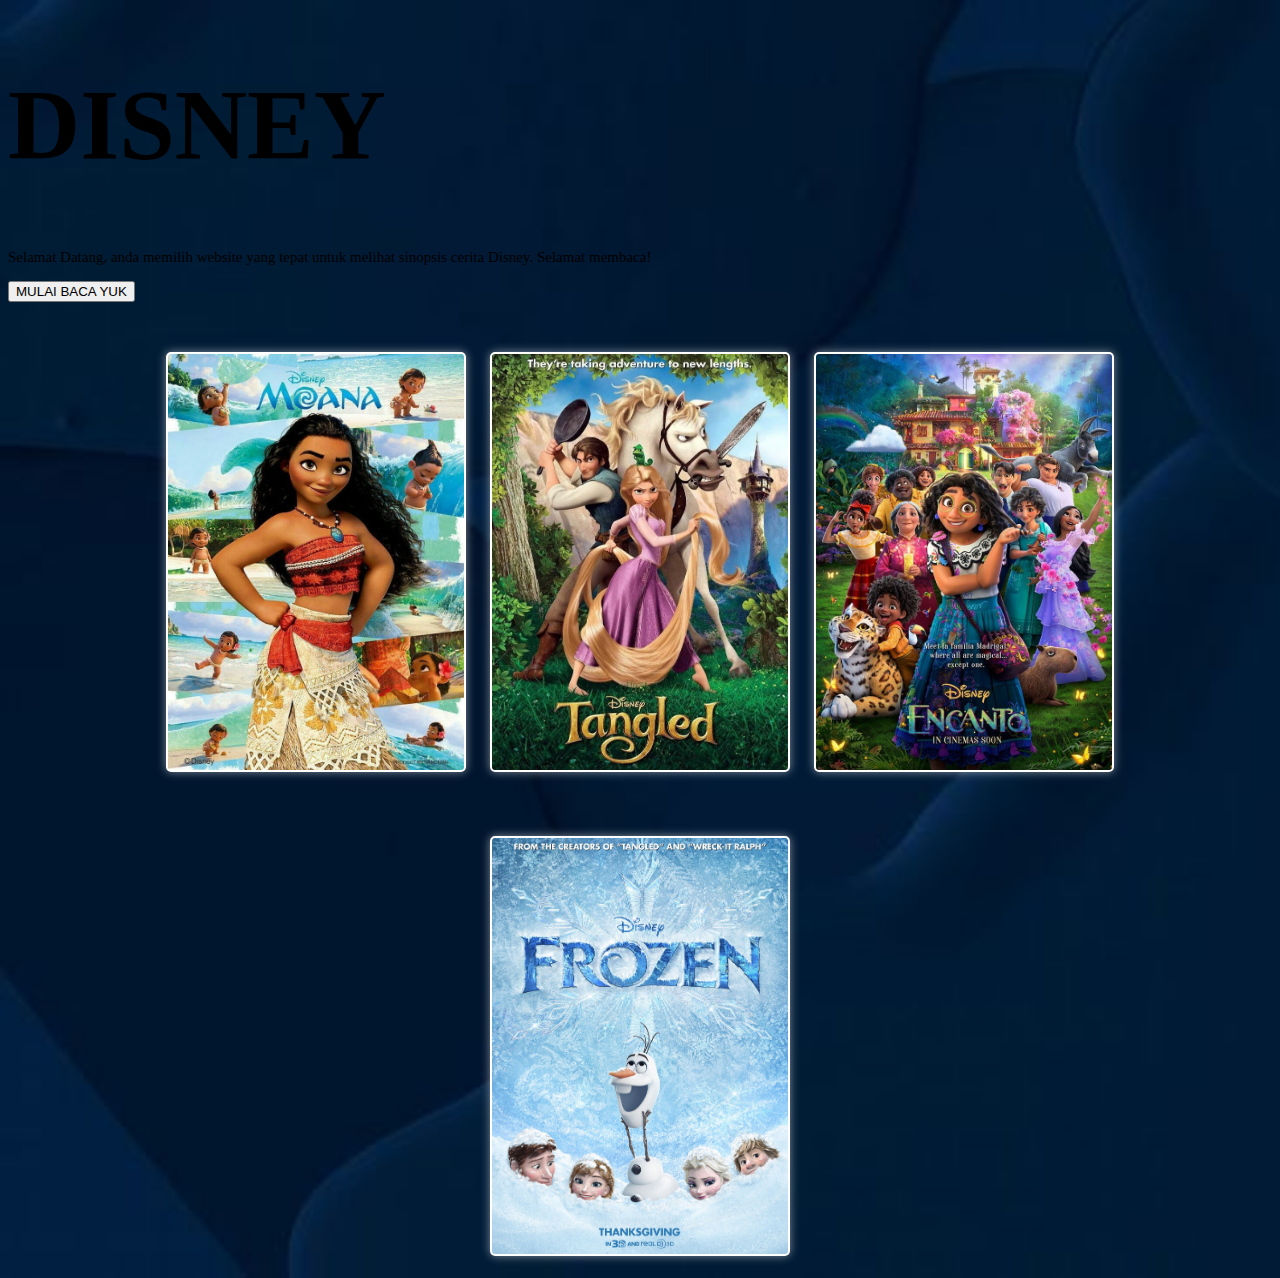
<file: home/index.html>
<!doctype html>
<html lang="en">
  <head>
    <!-- Required meta tags -->
    <meta charset="utf-8">
    <meta name="viewport" content="width=device-width, initial-scale=1">

    <!-- Bootstrap CSS -->
    <link href="https://cdn.jsdelivr.net/npm/bootstrap@5.0.2/dist/css/bootstrap.min.css" rel="stylesheet" integrity="sha384-EVSTQN3/azprG1Anm3QDgpJLIm9Nao0Yz1ztcQTwFspd3yD65VohhpuuCOmLASjC" crossorigin="anonymous">

    <link rel="stylesheet" href="style.css">

    <title>Home</title>
  </head>
  <body>
    <div class="disney text-center text-white">
        <h1 >DISNEY</h1>
        <p>Selamat Datang, anda memilih website yang tepat untuk melihat sinopsis cerita Disney. Selamat membaca!</p>
        <a href="../halaman1/index.html" class="text-decoration-none">
            <div class="button"><button type="button" class="btn btn-outline-secondary text-white">MULAI BACA YUK</button></div>
        </a>
    </div>

    <center>
    <div class="row">
        <div class="col img">
            <div class="foto moana">
                <h4></h4>
            </div>
            <div class="foto rapunzel">
                <h4></h4>
            </div>
            <div class="foto encanto">
                <h4></h4>
            </div>
            <div class="foto frozen">
                <h4></h4>
            </div>
        </div>
    </div>
   </center>
    
  </body>
</html>
</file>
<file: halaman1/style.css>
body{
    background-image: url(moana/background1.jpg);
}

img {
  width: 20%;
}

.moana img:hover {
  width: 25%;
  transition:2s ease;
}

/* handphone */
@media (max-width:576px) {
  img {
    width: 35%;
  }
  
  .moana img:hover {
    width: 45%;
    transition:2s ease;
  }
}
</file>
<file: halaman2/style.css>
body{
    background-image: url(rapunzel/bgrapunzel.jpg);
    background-size: cover;
    margin: 10px;
    padding: 10px;
    margin-bottom: 100px;
}

img {
  float: right;
  width: 20%;
}

.rapunzel img:hover {
  width: 25%;
  transition:2s ease;
}

/* handphone */
@media (max-width:576px){
  body{
    background-image: url(rapunzel/bgrapunzel.jpg);
    background-size: cover;
    margin: 5px;
    padding: 5px;
    margin-bottom: 100px;
  }

  .cerita p{
    margin-top: auto;
  }

  img {
    width: 35%;
    align-items: center;
    display: block;
    margin: auto;
  }

  .rapunzel img:hover {
    width: 45%;
    transition:2s ease;
  }
  }
</file>
<file: halaman3/style.css>
body{
    background-image: url(encanto/bgencanto.jpg);
    margin-right: 180px;
    margin-left: 10px;
    background-size: cover;
    background-attachment: fixed;
}

.navbar {
    position: fixed;
    top: 0;
    right: 0;
    width: 155px;
    font-weight: 400;
    height: 100%;
    z-index: 1000;
}

img {
   float: left;
   width: 25%;
   height: auto;
   margin: 20px;
}

.encanto img:hover {
    width: 30%;
    transition:2s ease;
}

/* tablet */
@media screen and (min-width:721px) and (max-width:1080px){
  body{
    background-image: url(encanto/bgencanto.jpg);
    margin-right: 180px;
    margin-left: 10px;
    background-size: cover;
    
}

.navbar {
    position: fixed;
    top: 0;
    right: 0;
    width: 155px;
    font-weight: 400;
    height: 100%;
    z-index: 1000;
}

img {
   float: left;
   width: 25%;
   height: auto;
   margin: 20px;
}

.encanto img:hover {
    width: 30%;
    transition:2s ease;
}
}

/* handphone */
@media (max-width:576px) {
    
    body{
      background-image: url(encanto/bgencanto.jpg);
      margin-right: 90px;
      margin-left: 5px;
      background: cover;
      
      }

    .navbar {
        position: fixed;
        top: 0;
        right: 0;
        width: 90px;
        font-weight: 10px;
        height: 100%;
      }

    .img {
        float: left;
        width: 45%;
        height: auto;
        margin: 10px;
      }

    .encanto img:hover {
          width: 50%;
          transition:1s ease;
      }
  }
</file>
<file: halaman4/style.css>
body{
    background-image: url(frozen/bgfrozen.jpg);
    width: 100%;
    margin-left: 180px;
    background-attachment: fixed;
}


.navbar {
    position: fixed;
    top: 0;
    left: 0;
    width: 160px;
    font-weight: 350;
    height: 100%;
    z-index: 1000;
}

img{
   float: left;
   margin: 20px;
}

.frozen img:hover {
  width: 30%;
  transition:2s ease;
}


/* handphone */
@media (max-width:576px) {
    
  body{
    background-image: url(frozen/bgfrozen.jpg);
    margin-right: 10px;
    margin-left: 100px;
    background: cover;
    }

  .navbar {
      position: fixed;
      top: 0;
      right: 0;
      width: 90px;
      font-weight: 10px;
      height: 100%;
  }

    img {
      float: left;
      width: 50%;
      height: auto;
      margin: 15px;
    }

    .frozen img:hover {
        width: 60%;
        transition:1s ease;
    }
}
</file>
<file: home/style.css>
body{
    background-image: url(bg/bg4.jpg);
    background-size: cover;

}

.button {
    
    transition: all 0.6s ease-in-out;
}

.button:hover {
    transform: translateY(-5px);
    background: transparent;
}

.disney h1 {
    font-family: 'Rubik', sans-serif;
    font-family: 'Unna', serif;
    font-size: 100px;
}

.disney p {
    font-size: 15px;
}

.foto {
    width: 300px; height: 420px; display: inline-block; border-radius: 5px; padding: 10px 20px; box-sizing: border-box; margin: 10px; margin-top: 50px; cursor: pointer; background-position: center; background-size: cover; border: 2px solid white; transition: 0.8s; box-shadow: 0px 0px 10px rgba(255, 255, 255, 0.5);
}
.moana {
    background-image: url(bg/moana.jpeg);
}
.rapunzel {
    background-image: url(bg/rapunzel2.jpg);
}
.encanto {
    background-image: url(bg/encanto2.jpg);
}
.frozen {
    background-image: url(bg/frozen1.jpg);
}
.foto:hover {
    transform: translateY(-10px); box-shadow: 0px 0px 10px rgb(255, 255, 255);
}

/* handphone */
@media (max-width:576px) {
    body{
        background-image: url(bg/bg4.jpg);
        background-size: cover;
    }
    
    .button {
        
        transition: all 0.6s ease-in-out;
    }
    
    .button:hover {
        transform: translateY(-5px);
        background: transparent;
    }
    
    .disney h1 {
        font-family: 'Rubik', sans-serif;
        font-family: 'Unna', serif;
        font-size: 70px;
    }
    
    .disney p {
        font-size: 10px;
    }
    
    .foto {
        width: 200px; height: 320px; display: inline-block; border-radius: 5px; padding: 10px 20px; box-sizing: border-box; margin: 10px; margin-top: 50px; cursor: pointer; background-position: center; background-size: cover; border: 2px solid white; transition: 0.8s; box-shadow: 0px 0px 10px rgba(255, 255, 255, 0.5);
    }
    .moana {
        background-image: url(bg/moana.jpeg);
    }
    .rapunzel {
        background-image: url(bg/rapunzel2.jpg);
    }
    .encanto {
        background-image: url(bg/encanto2.jpg);
    }
    .frozen {
        background-image: url(bg/frozen1.jpg);
    }
    .foto:hover {
        transform: translateY(-10px); box-shadow: 0px 0px 10px rgb(255, 255, 255);
    }
}
</file>
